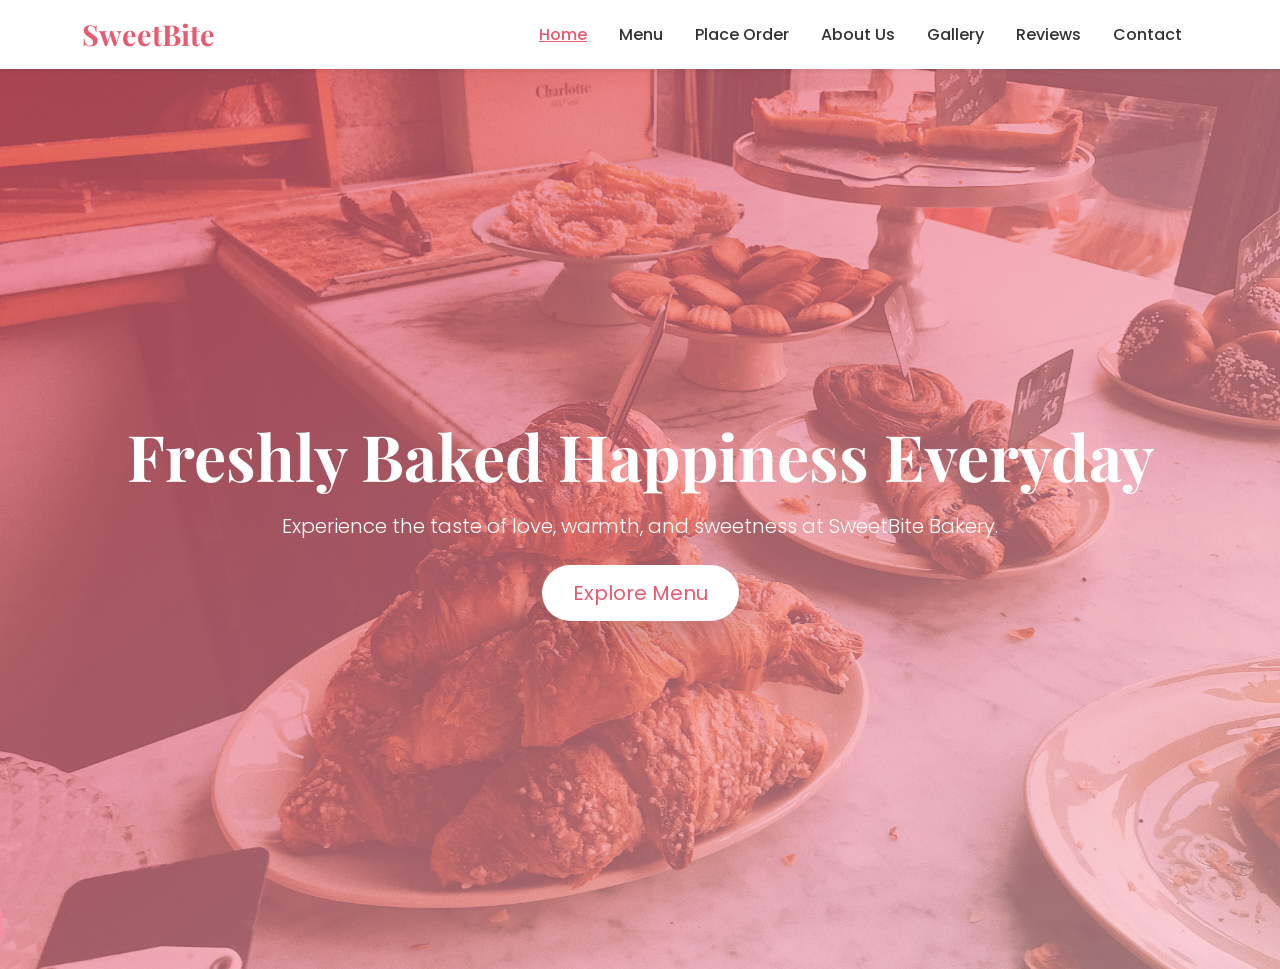
<file: sweetbite_bakery/index.html>
<!DOCTYPE html>
<html lang="en">
<head>
  <meta charset="UTF-8" />
  <meta name="viewport" content="width=device-width, initial-scale=1.0" />
  <title>SweetBite Bakery</title>

  <!-- Bootstrap CSS -->
  <link href="https://cdn.jsdelivr.net/npm/bootstrap@5.3.3/dist/css/bootstrap.min.css" rel="stylesheet">

  <!-- Google Fonts -->
  <link href="https://fonts.googleapis.com/css2?family=Poppins:wght@300;400;600&family=Playfair+Display:wght@500&display=swap" rel="stylesheet">

  <!-- Custom CSS -->
  <link rel="stylesheet" href="style.css">
</head>
<body>

  <!-- 🌟 Navbar -->
  <nav class="navbar navbar-expand-lg navbar-light bg-white shadow-sm sticky-top">
    <div class="container">
      <a class="navbar-brand fw-bold text-primary" href="index.html">SweetBite</a>
      <button class="navbar-toggler" type="button" data-bs-toggle="collapse" data-bs-target="#navbarNav">
        <span class="navbar-toggler-icon"></span>
      </button>

      <div class="collapse navbar-collapse" id="navbarNav">
        <ul class="navbar-nav ms-auto">
          <li class="nav-item"><a class="nav-link active" href="index.html">Home</a></li>
          <li class="nav-item"><a class="nav-link" href="menu.html">Menu</a></li>
          <li class="nav-item"><a class="nav-link" href="order.html">Place Order</a></li>
          <li class="nav-item"><a class="nav-link" href="about.html">About Us</a></li>
          <li class="nav-item"><a class="nav-link" href="gallery.html">Gallery</a></li>
          <li class="nav-item"><a class="nav-link" href="reviews.html">Reviews</a></li>
          <li class="nav-item"><a class="nav-link" href="contact.html">Contact</a></li>
        </ul>
      </div>
    </div>
  </nav>

  <!-- 🍞 Hero Section -->
  <section id="home" class="hero-section d-flex align-items-center text-center text-white">
    <div class="overlay"></div>
    <div class="container position-relative">
      <h1 class="display-3 fw-bold mb-3 animate-fade text-white">Freshly Baked Happiness Everyday</h1>
      <p class="lead mb-4 animate-fade-delay">Experience the taste of love, warmth, and sweetness at SweetBite Bakery.</p>
      <a href="menu.html" class="btn btn-lg btn-custom shadow-lg">Explore Menu</a>
    </div>
  </section>

  <!-- Bootstrap JS Bundle -->
  <script src="https://cdn.jsdelivr.net/npm/bootstrap@5.3.3/dist/js/bootstrap.bundle.min.js"></script>
  <script src="script.js"></script>
</body>
</html>
</file>
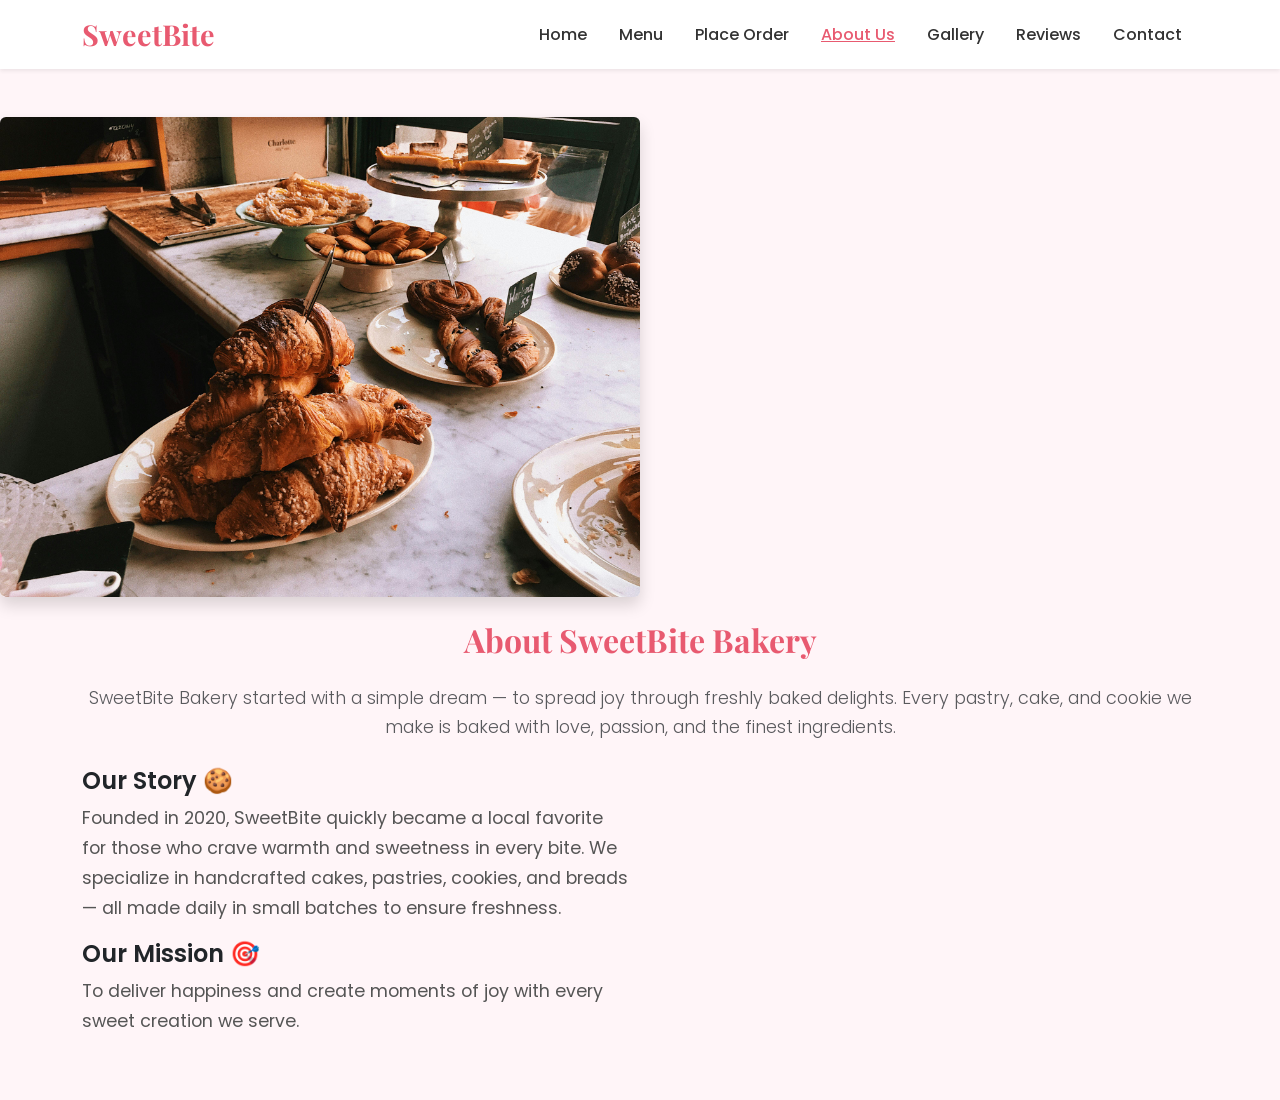
<file: sweetbite_bakery/about.html>
<!DOCTYPE html>
<html lang="en">
<head>
  <meta charset="UTF-8" />
  <meta name="viewport" content="width=device-width, initial-scale=1.0" />
  <title>About Us - SweetBite Bakery</title>
  <link href="https://cdn.jsdelivr.net/npm/bootstrap@5.3.3/dist/css/bootstrap.min.css" rel="stylesheet">
  <link href="https://fonts.googleapis.com/css2?family=Poppins:wght@300;400;600&family=Playfair+Display:wght@500&display=swap" rel="stylesheet">
  <link rel="stylesheet" href="style.css">
</head>
<body>

  <!-- Navbar -->
  <nav class="navbar navbar-expand-lg navbar-light bg-white shadow-sm sticky-top">
    <div class="container">
      <a class="navbar-brand fw-bold text-primary" href="index.html"> SweetBite</a>
      <button class="navbar-toggler" type="button" data-bs-toggle="collapse" data-bs-target="#navbarNav">
        <span class="navbar-toggler-icon"></span>
      </button>
      <div class="collapse navbar-collapse" id="navbarNav">
        <ul class="navbar-nav ms-auto">
          <li class="nav-item"><a class="nav-link" href="index.html">Home</a></li>
          <li class="nav-item"><a class="nav-link" href="menu.html">Menu</a></li>
          <li class="nav-item"><a class="nav-link" href="order.html">Place Order</a></li>
          <li class="nav-item"><a class="nav-link active" href="about.html">About Us</a></li>
          <li class="nav-item"><a class="nav-link" href="gallery.html">Gallery</a></li>
          <li class="nav-item"><a class="nav-link" href="reviews.html">Reviews</a></li>
          <li class="nav-item"><a class="nav-link" href="contact.html">Contact</a></li>
        </ul>
      </div>
    </div>
  </nav>

  <!-- About Us Section -->
  <section class="about-section py-5">
     <div class="col-md-6 mb-4">
          <img src="images/bakery-hero.jpg" class="img-fluid rounded shadow" alt="Our Bakery">
        </div>
    <div class="container text-center">
      <h2 class="fw-bold mb-4">About SweetBite Bakery</h2>
      <p class="lead mb-4 text-muted">
        SweetBite Bakery started with a simple dream — to spread joy through freshly baked delights.
        Every pastry, cake, and cookie we make is baked with love, passion, and the finest ingredients.
      </p>
      <div class="row align-items-center">
        <div class="col-md-6 text-start">
          <h4 class="fw-semibold">Our Story 🍪</h4>
          <p>
            Founded in 2020, SweetBite quickly became a local favorite for those who crave warmth and sweetness in every bite.
            We specialize in handcrafted cakes, pastries, cookies, and breads — all made daily in small batches to ensure freshness.
          </p>
          <h4 class="fw-semibold mt-3">Our Mission 🎯</h4>
          <p>To deliver happiness and create moments of joy with every sweet creation we serve.</p>
        </div>
      </div>
    </div>
  </section>

  <script src="https://cdn.jsdelivr.net/npm/bootstrap@5.3.3/dist/js/bootstrap.bundle.min.js"></script>
  <script src="script.js"></script>
</body>
</html>
</file>
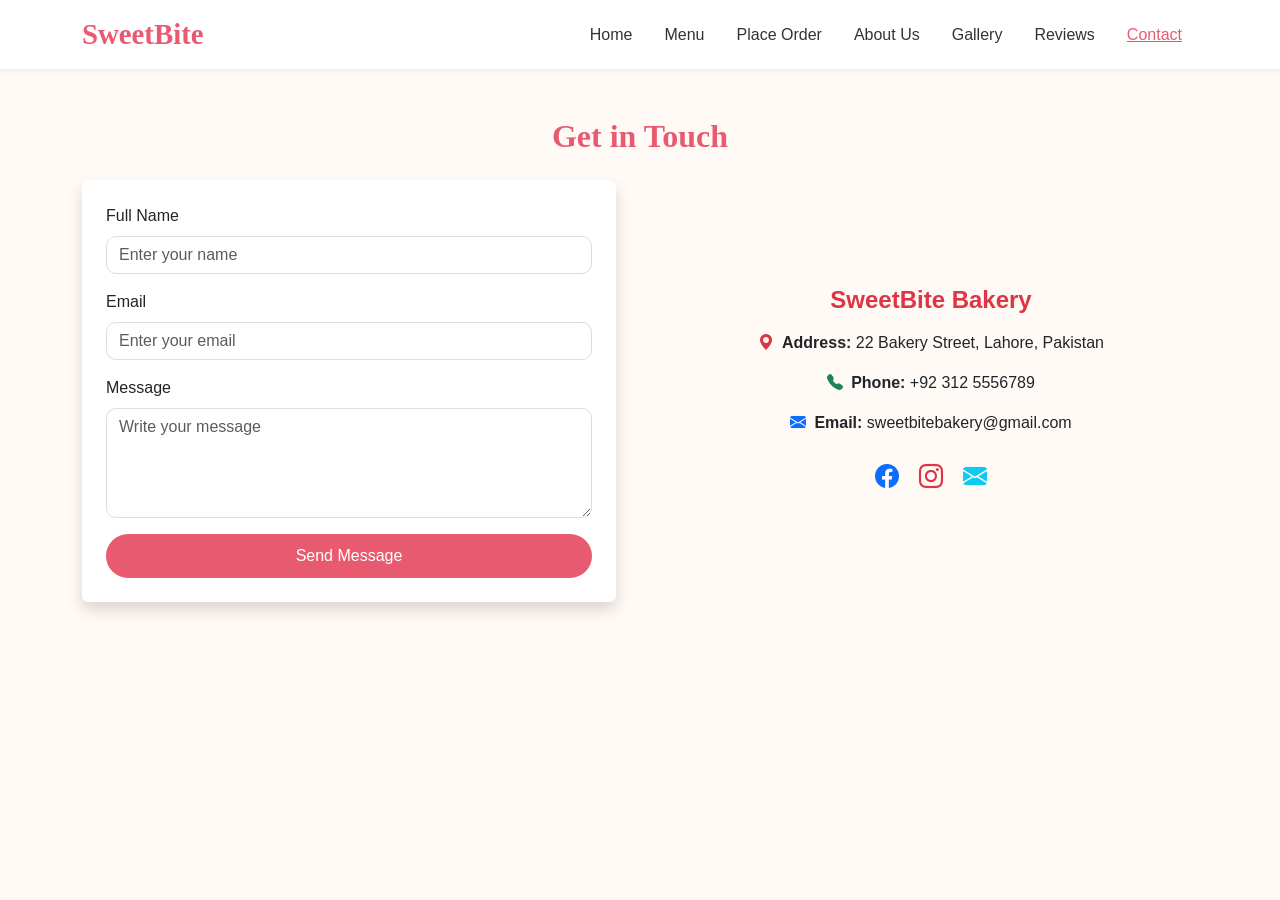
<file: sweetbite_bakery/contact.html>
<!DOCTYPE html>
<html lang="en">
<head>
  <meta charset="UTF-8">
  <meta name="viewport" content="width=device-width, initial-scale=1.0">
  <title>Contact Us - SweetBite Bakery</title>

  <!-- Bootstrap CSS -->
  <link href="https://cdn.jsdelivr.net/npm/bootstrap@5.3.3/dist/css/bootstrap.min.css" rel="stylesheet">

  <!-- Bootstrap Icons -->
  <link href="https://cdn.jsdelivr.net/npm/bootstrap-icons@1.10.5/font/bootstrap-icons.css" rel="stylesheet">

  <!-- Custom CSS -->
  <link rel="stylesheet" href="style.css">
</head>
<body>
  <!-- 🌟 Navbar -->
  <nav class="navbar navbar-expand-lg navbar-light bg-white shadow-sm sticky-top">
    <div class="container">
      <a class="navbar-brand fw-bold text-primary" href="index.html">SweetBite</a>
      <button class="navbar-toggler" type="button" data-bs-toggle="collapse" data-bs-target="#navbarNav">
        <span class="navbar-toggler-icon"></span>
      </button>
      <div class="collapse navbar-collapse" id="navbarNav">
        <ul class="navbar-nav ms-auto">
          <li class="nav-item"><a class="nav-link" href="index.html">Home</a></li>
          <li class="nav-item"><a class="nav-link" href="menu.html">Menu</a></li>
          <li class="nav-item"><a class="nav-link" href="order.html">Place Order</a></li>
          <li class="nav-item"><a class="nav-link" href="about.html">About Us</a></li>
          <li class="nav-item"><a class="nav-link" href="gallery.html">Gallery</a></li>
          <li class="nav-item"><a class="nav-link" href="reviews.html">Reviews</a></li>
          <li class="nav-item"><a class="nav-link active" href="contact.html">Contact</a></li>
        </ul>
      </div>
    </div>
  </nav>

  <!-- 📞 Contact Section -->
  <section class="contact-section py-5">
    <div class="container">
      <h2 class="text-center fw-bold mb-4">Get in Touch</h2>
      <div class="row g-5 align-items-center">
        <!-- 📝 Contact Form -->
        <div class="col-md-6">
          <form id="contactForm" class="p-4 rounded shadow bg-white">
            <div class="mb-3">
              <label class="form-label">Full Name</label>
              <input type="text" class="form-control" placeholder="Enter your name" required>
            </div>
            <div class="mb-3">
              <label class="form-label">Email</label>
              <input type="email" class="form-control" placeholder="Enter your email" required>
            </div>
            <div class="mb-3">
              <label class="form-label">Message</label>
              <textarea class="form-control" rows="4" placeholder="Write your message" required></textarea>
            </div>
            <button type="submit" class="btn btn-custom w-100">Send Message</button>
          </form>
        </div>

        <!-- 🧁 Bakery Info -->
        <div class="col-md-6 text-center">
          <h4 class="fw-bold mb-3 text-danger">SweetBite Bakery</h4>
          <p><i class="bi bi-geo-alt-fill text-danger me-2"></i><strong>Address:</strong> 22 Bakery Street, Lahore, Pakistan</p>
          <p><i class="bi bi-telephone-fill text-success me-2"></i><strong>Phone:</strong> +92 312 5556789</p>
          <p><i class="bi bi-envelope-fill text-primary me-2"></i><strong>Email:</strong> sweetbitebakery@gmail.com</p>

          <!-- 🌐 Social Links -->
          <div class="social-icons mt-4">
            <a href="#" class="me-3 text-decoration-none fs-4 text-primary"><i class="bi bi-facebook"></i></a>
            <a href="#" class="me-3 text-decoration-none fs-4 text-danger"><i class="bi bi-instagram"></i></a>
            <a href="mailto:sweetbitebakery@gmail.com" class="text-decoration-none fs-4 text-info"><i class="bi bi-envelope-fill"></i></a>
          </div>
        </div>
      </div>
    </div>
  </section>

  <!-- ✨ JS -->
  <script src="https://cdn.jsdelivr.net/npm/bootstrap@5.3.3/dist/js/bootstrap.bundle.min.js"></script>
  <script>
    document.querySelector("#contactForm").addEventListener("submit", e => {
      e.preventDefault();
      alert("Thank you for contacting SweetBite Bakery! We'll get back to you soon 🍰");
    });
  </script>
</body>
</html>
</file>
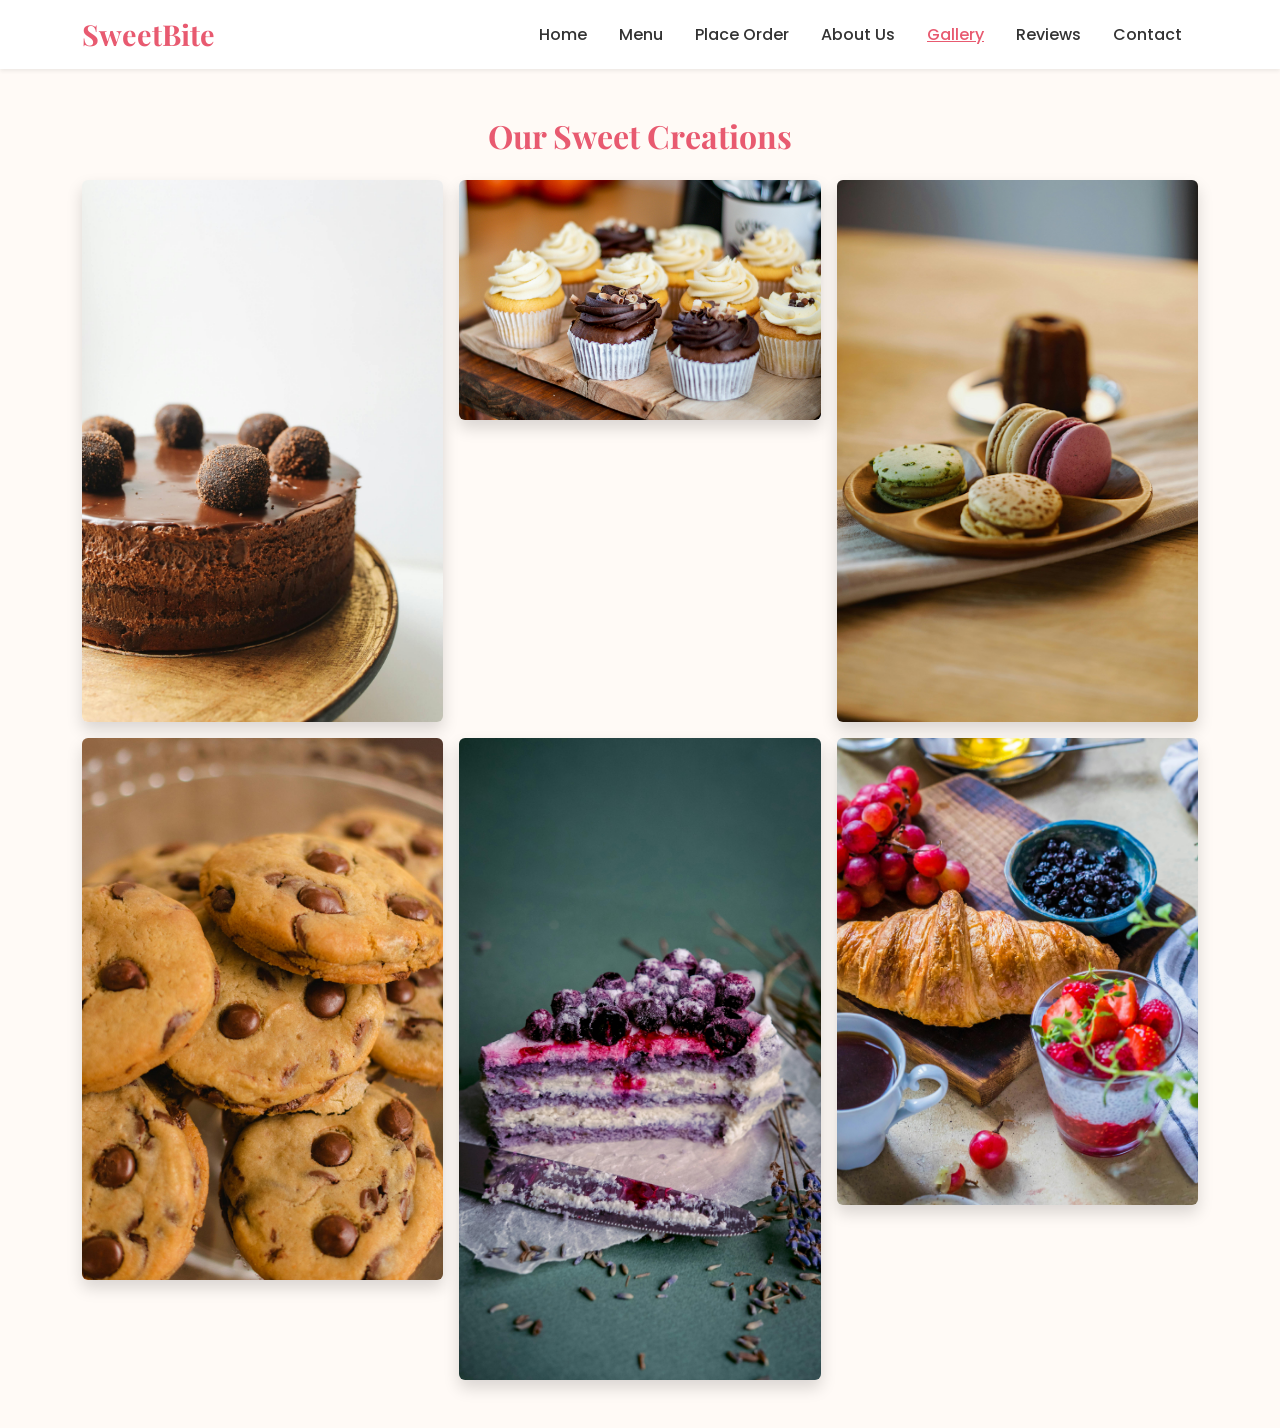
<file: sweetbite_bakery/gallery.html>
<!DOCTYPE html>
<html lang="en">
<head>
  <meta charset="UTF-8" />
  <meta name="viewport" content="width=device-width, initial-scale=1.0" />
  <title>Gallery - SweetBite Bakery</title>
  <link href="https://cdn.jsdelivr.net/npm/bootstrap@5.3.3/dist/css/bootstrap.min.css" rel="stylesheet">
  <link href="https://fonts.googleapis.com/css2?family=Poppins:wght@300;400;600&family=Playfair+Display:wght@500&display=swap" rel="stylesheet">
  <link rel="stylesheet" href="style.css">
</head>
<body>
  <nav class="navbar navbar-expand-lg navbar-light bg-white shadow-sm sticky-top">
    <div class="container">
      <a class="navbar-brand fw-bold text-primary" href="index.html">SweetBite</a>
      <button class="navbar-toggler" type="button" data-bs-toggle="collapse" data-bs-target="#navbarNav">
        <span class="navbar-toggler-icon"></span>
      </button>
      <div class="collapse navbar-collapse" id="navbarNav">
        <ul class="navbar-nav ms-auto">
          <li class="nav-item"><a class="nav-link" href="index.html">Home</a></li>
          <li class="nav-item"><a class="nav-link" href="menu.html">Menu</a></li>
          <li class="nav-item"><a class="nav-link" href="order.html">Place Order</a></li>
          <li class="nav-item"><a class="nav-link" href="about.html">About Us</a></li>
          <li class="nav-item"><a class="nav-link active" href="gallery.html">Gallery</a></li>
          <li class="nav-item"><a class="nav-link" href="reviews.html">Reviews</a></li>
          <li class="nav-item"><a class="nav-link" href="contact.html">Contact</a></li>
        </ul>
      </div>
    </div>
  </nav>

  <section class="py-5">
    <div class="container text-center">
      <h2 class="fw-bold mb-4">Our Sweet Creations</h2>
      <div class="row g-3">
        <div class="col-md-4"><img src="images/chocolate-cake.jpg" class="img-fluid rounded shadow"></div>
        <div class="col-md-4"><img src="images/cupcake.jpg" class="img-fluid rounded shadow"></div>
        <div class="col-md-4"><img src="images/macaron.jpg" class="img-fluid rounded shadow"></div>
        <div class="col-md-4"><img src="images/cookies.jpg" class="img-fluid rounded shadow"></div>
        <div class="col-md-4"><img src="images/blueberry-cake.jpg" class="img-fluid rounded shadow"></div>
        <div class="col-md-4"><img src="images/croissant.jpg" class="img-fluid rounded shadow"></div>
      </div>
    </div>
  </section>

  <script src="https://cdn.jsdelivr.net/npm/bootstrap@5.3.3/dist/js/bootstrap.bundle.min.js"></script>
  <script src="script.js"></script>
</body>
</html>
</file>
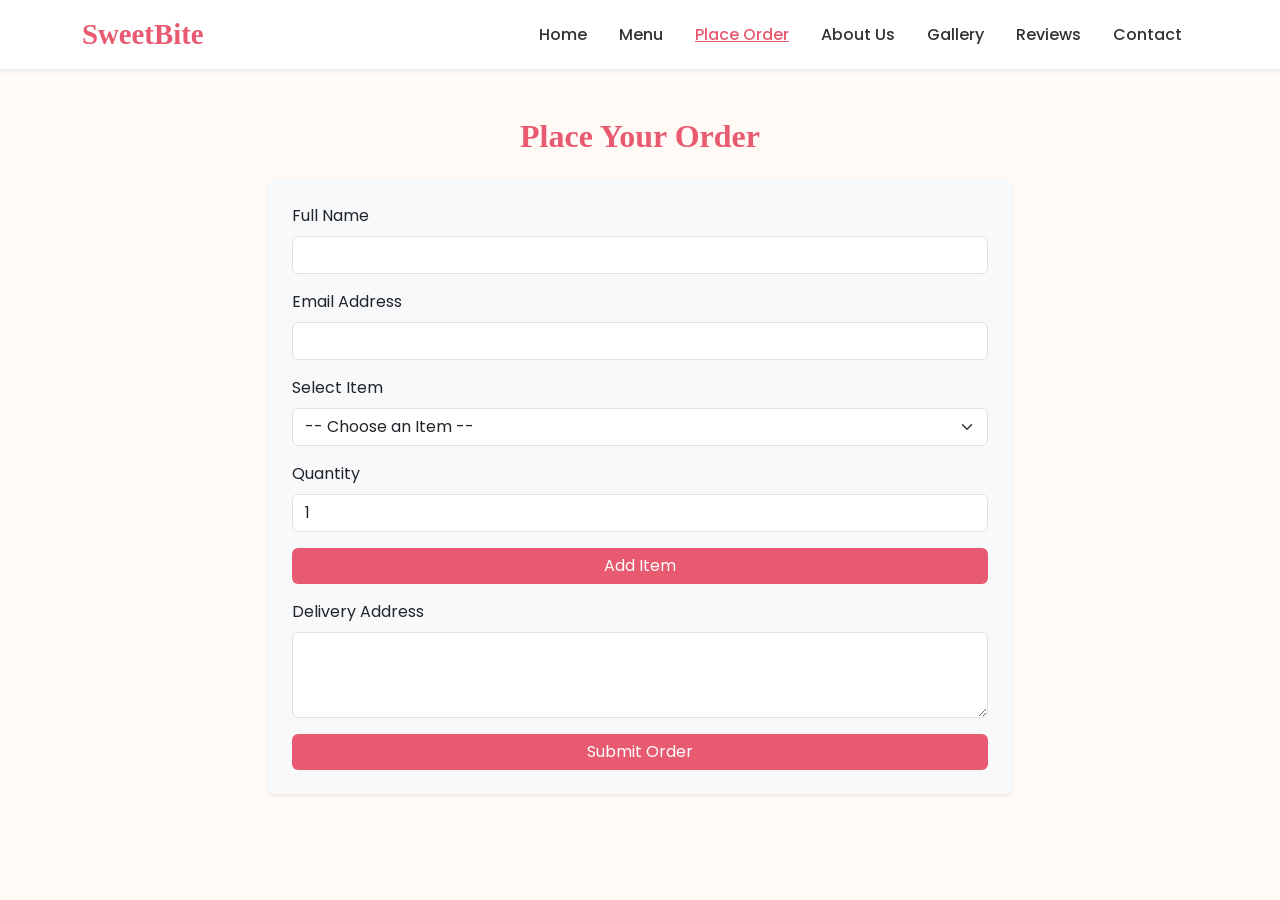
<file: sweetbite_bakery/order.html>
<!DOCTYPE html>
<html lang="en">
<head>
  <meta charset="UTF-8" />
  <meta name="viewport" content="width=device-width, initial-scale=1.0" />
  <title>Place Order | SweetBite Bakery</title>

  <!-- Bootstrap CSS -->
  <link href="https://cdn.jsdelivr.net/npm/bootstrap@5.3.3/dist/css/bootstrap.min.css" rel="stylesheet">
  <link href="https://fonts.googleapis.com/css2?family=Poppins:wght@300;400;600&display=swap" rel="stylesheet">
  <link rel="stylesheet" href="style.css">
</head>
<body>

  <!-- Navbar -->
  <nav class="navbar navbar-expand-lg navbar-light bg-white shadow-sm sticky-top">
    <div class="container">
      <a class="navbar-brand fw-bold text-primary" href="index.html">SweetBite</a>
      <button class="navbar-toggler" type="button" data-bs-toggle="collapse" data-bs-target="#navbarNav">
        <span class="navbar-toggler-icon"></span>
      </button>
      <div class="collapse navbar-collapse" id="navbarNav">
        <ul class="navbar-nav ms-auto">
          <li class="nav-item"><a class="nav-link" href="index.html">Home</a></li>
          <li class="nav-item"><a class="nav-link" href="menu.html">Menu</a></li>
          <li class="nav-item"><a class="nav-link active" href="order.html">Place Order</a></li>
          <li class="nav-item"><a class="nav-link" href="about.html">About Us</a></li>
          <li class="nav-item"><a class="nav-link" href="gallery.html">Gallery</a></li>
          <li class="nav-item"><a class="nav-link" href="reviews.html">Reviews</a></li>
          <li class="nav-item"><a class="nav-link" href="contact.html">Contact</a></li>
        </ul>
      </div>
    </div>
  </nav>

  <!-- Order Section -->
  <section class="order-section py-5">
    <div class="container">
      <h2 class="text-center mb-4 fw-bold text-brown">Place Your Order</h2>
      <form id="orderForm" class="col-md-8 mx-auto bg-light p-4 rounded shadow-sm">

        <!-- Customer Info -->
        <div class="mb-3">
          <label class="form-label">Full Name</label>
          <input type="text" id="name" class="form-control" required>
        </div>

        <div class="mb-3">
          <label class="form-label">Email Address</label>
          <input type="email" id="email" class="form-control" required>
        </div>

        <!-- Item Selection -->
        <div class="mb-3">
          <label class="form-label">Select Item</label>
          <select id="item" class="form-select">
            <option value="">-- Choose an Item --</option>
            <option value="Chocolate Cake">Chocolate Cake - PKR 1500</option>
            <option value="Cupcake">Cupcake - PKR 250</option>
            <option value="Macaron">Macaron - PKR 350</option>
            <option value="Cookies">Cookies - PKR 300</option>
            <option value="Blueberry Cake">Blueberry Cake - PKR 2000</option>
            <option value="Croissant">Croissant - PKR 500</option>
          </select>
        </div>

        <div class="mb-3">
          <label class="form-label">Quantity</label>
          <input type="number" id="quantity" class="form-control" min="1" value="1">
        </div>

        <button type="button" id="addItem" class="btn btn-order w-100 mb-3">Add Item</button>

        <!-- Cart Section -->
        <div id="cartContainer" class="bg-white p-3 rounded shadow-sm mb-3" style="display:none;">
          <h5 class="text-center text-brown mb-3">🛒 Your Cart</h5>
          <ul id="cartList" class="list-group mb-3"></ul>
          <button type="button" id="clearCart" class="btn btn-sm btn-outline-danger w-100 mt-2">Clear All Items</button>
        </div>

        <!-- Address -->
        <div class="mb-3">
          <label class="form-label">Delivery Address</label>
          <textarea id="address" class="form-control" rows="3" required></textarea>
        </div>

        <button type="submit" class="btn btn-order w-100">Submit Order</button>
      </form>
    </div>
  </section>

  <!-- JS -->
  <script src="https://cdn.jsdelivr.net/npm/bootstrap@5.3.3/dist/js/bootstrap.bundle.min.js"></script>
  <script src="script.js"></script>
</body>
</html>
</file>
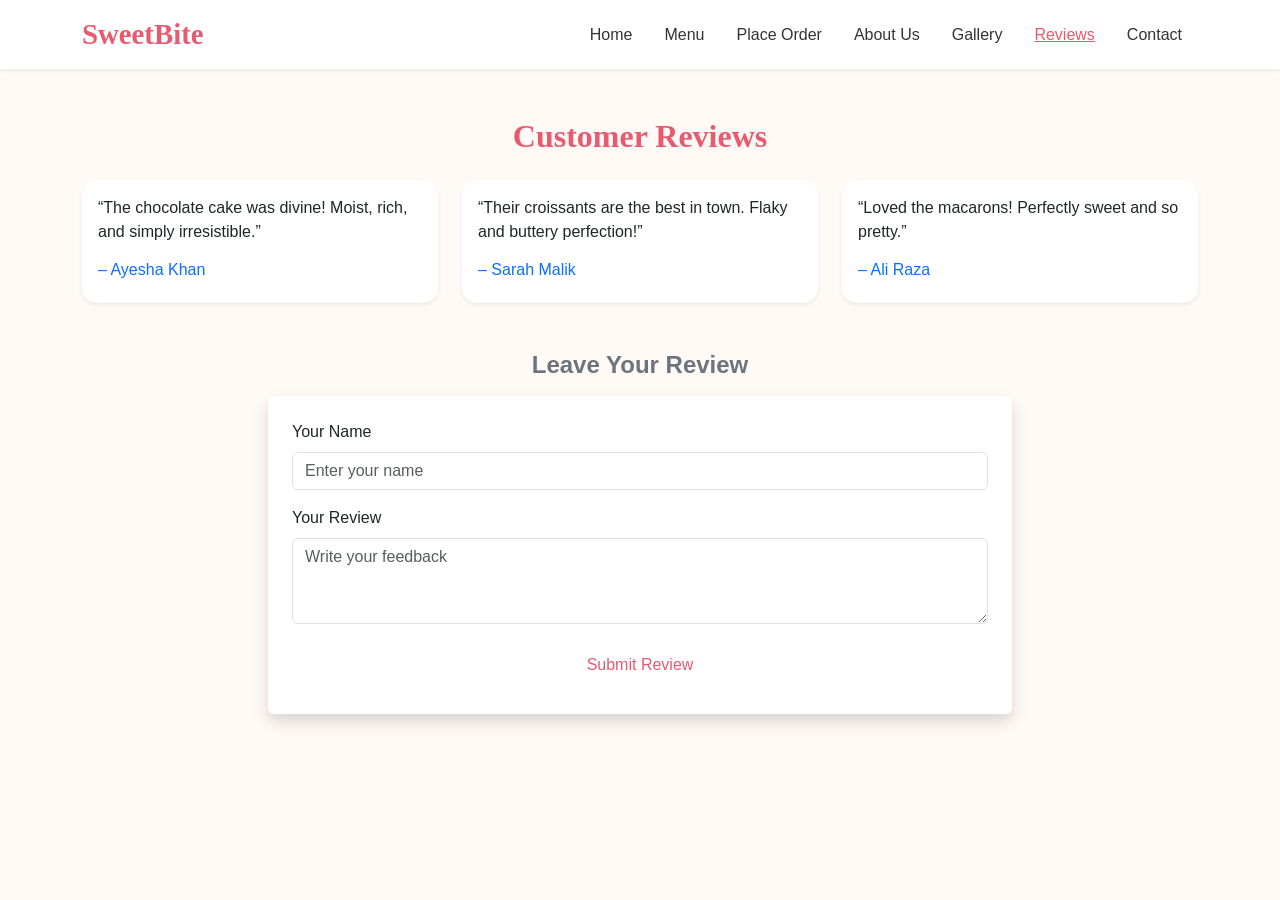
<file: sweetbite_bakery/reviews.html>
<!DOCTYPE html>
<html lang="en">
<head>
  <meta charset="UTF-8">
  <meta name="viewport" content="width=device-width, initial-scale=1.0">
  <title>Reviews - SweetBite Bakery</title>

  <!-- Bootstrap CSS -->
  <link href="https://cdn.jsdelivr.net/npm/bootstrap@5.3.3/dist/css/bootstrap.min.css" rel="stylesheet">

  <!-- Bootstrap Icons -->
  <link href="https://cdn.jsdelivr.net/npm/bootstrap-icons@1.10.5/font/bootstrap-icons.css" rel="stylesheet">

  <!-- Custom CSS -->
  <link rel="stylesheet" href="style.css">
</head>
<body>
  <!-- 🌟 Navbar -->
  <nav class="navbar navbar-expand-lg navbar-light bg-white shadow-sm sticky-top">
    <div class="container">
      <a class="navbar-brand fw-bold text-primary" href="index.html"> SweetBite</a>
      <button class="navbar-toggler" type="button" data-bs-toggle="collapse" data-bs-target="#navbarNav">
        <span class="navbar-toggler-icon"></span>
      </button>
      <div class="collapse navbar-collapse" id="navbarNav">
        <ul class="navbar-nav ms-auto">
          <li class="nav-item"><a class="nav-link" href="index.html">Home</a></li>
          <li class="nav-item"><a class="nav-link" href="menu.html">Menu</a></li>
          <li class="nav-item"><a class="nav-link" href="order.html">Place Order</a></li>
          <li class="nav-item"><a class="nav-link" href="about.html">About Us</a></li>
          <li class="nav-item"><a class="nav-link" href="gallery.html">Gallery</a></li>
          <li class="nav-item"><a class="nav-link active" href="reviews.html">Reviews</a></li>
          <li class="nav-item"><a class="nav-link" href="contact.html">Contact</a></li>
        </ul>
      </div>
    </div>
  </nav>

  <!-- 🌸 Reviews Section -->
  <section class="py-5">
    <div class="container">
      <h2 class="fw-bold text-center mb-4">Customer Reviews</h2>

      <!-- ⭐ Existing Reviews -->
      <div class="row g-4" id="reviewsList">
        <div class="col-md-4">
          <div class="card p-3 shadow-sm h-100">
            <p>“The chocolate cake was divine! Moist, rich, and simply irresistible.”</p>
            <h6 class="text-primary">– Ayesha Khan</h6>
          </div>
        </div>
        <div class="col-md-4">
          <div class="card p-3 shadow-sm h-100">
            <p>“Their croissants are the best in town. Flaky and buttery perfection!”</p>
            <h6 class="text-primary">– Sarah Malik</h6>
          </div>
        </div>
        <div class="col-md-4">
          <div class="card p-3 shadow-sm h-100">
            <p>“Loved the macarons! Perfectly sweet and so pretty.”</p>
            <h6 class="text-primary">– Ali Raza</h6>
          </div>
        </div>
      </div>

      <!-- ✍️ Add New Review -->
      <div class="mt-5">
        <h4 class="text-center fw-bold mb-3 text-secondary">Leave Your Review</h4>
        <div class="col-md-8 mx-auto">
          <form id="reviewForm" class="p-4 shadow bg-white rounded">
            <div class="mb-3">
              <label class="form-label">Your Name</label>
              <input type="text" id="name" class="form-control" placeholder="Enter your name" required>
            </div>
            <div class="mb-3">
              <label class="form-label">Your Review</label>
              <textarea id="review" class="form-control" rows="3" placeholder="Write your feedback" required></textarea>
            </div>
            <button type="submit" class="btn btn-custom w-100">Submit Review</button>
          </form>
        </div>
      </div>
    </div>
  </section>

  <!-- Bootstrap JS -->
  <script src="https://cdn.jsdelivr.net/npm/bootstrap@5.3.3/dist/js/bootstrap.bundle.min.js"></script>

  <!-- 🍰 Custom JS -->
  <script>
    const reviewForm = document.getElementById("reviewForm");
    const reviewsList = document.getElementById("reviewsList");

    reviewForm.addEventListener("submit", e => {
      e.preventDefault();

      const name = document.getElementById("name").value.trim();
      const reviewText = document.getElementById("review").value.trim();

      if (name && reviewText) {
        const col = document.createElement("div");
        col.classList.add("col-md-4");

        col.innerHTML = `
          <div class="card p-3 shadow-sm h-100">
            <p>"${reviewText}"</p>
            <h6 class="text-primary">– ${name}</h6>
          </div>
        `;

        reviewsList.prepend(col); // adds new review at the top
        reviewForm.reset();

        alert("Thank you for sharing your review 💕");
      }
    });
  </script>
</body>
</html>
</file>
<file: sweetbite_bakery/style.css>
/* -------------------------
   🌼 GENERAL PAGE SETTINGS
   ------------------------- */
body {
  font-family: 'Poppins', sans-serif; /* Font style for all text */
  scroll-behavior: smooth; /* Smooth scrolling between links */
  background-color: #fffaf6; /* Light cream background color */
  margin: 0; /* Removes default browser margin */
  padding: 0; /* Removes default padding */
}

/* ---------- Headings ---------- */
h1, h2, h3 {
  font-family: 'Playfair Display', serif; /* Stylish font for headings */
  color: #e85a70 !important; /* Pink color for all headings */
}
/* Pink Bakery Theme Button */
.btn-order {
  background-color: #e85a70 !important;
  color: #fff !important;
  border: none;
  transition: all 0.3s ease;
}

.btn-order:hover {
  background-color: #c94a5e !important;
  transform: scale(1.05);
}

/* -------------------------
   🌟 NAVIGATION BAR SECTION
   ------------------------- */
.navbar-brand {
  font-family: 'Playfair Display', serif; /* Logo font */
  font-size: 1.8rem; /* Logo text size */
  color: #e85a70 !important; /* Pink color for brand name */
}
.nav-link {
  color: #333 !important; /* Default link color (dark gray) */
  font-weight: 500; /* Slightly bold text for links */
  margin: 0 8px; /* Space between each menu item */
}
.nav-link:hover,
.nav-link.active {
  color: #e85a70 !important; /* Pink color on hover or active */
  text-decoration: underline; /* Underline when hovered */
}

/* -------------------------
   🍰 HERO / MAIN BANNER SECTION
   ------------------------- */
.hero-section {
  background: url('images/bakery-hero.jpg') center/cover no-repeat; /* Background image setup */
  height: 100vh; /* Full screen height */
  position: relative; /* Needed for overlay positioning */
  overflow: hidden; /* Hides extra parts of image */
}
.overlay {
  background: linear-gradient(to bottom right, rgba(232, 90, 112, 0.7), rgba(255, 182, 193, 0.6)); /* Pink gradient overlay */
  position: absolute; /* Covers the hero section completely */
  inset: 0; /* Shortcut for top:0; right:0; bottom:0; left:0; */
  z-index: 1; /* Places it above background but below text */
}
.hero-section .container {
  position: relative; /* Allows proper z-index stacking */
  z-index: 2; /* Ensures text is visible above overlay */
}
.hero-section h1 {
  color: #fff; /* White title text */
}

/* ---------- Buttons ---------- */
.btn-custom {
  background-color: #fff; /* White button background */
  color: #e85a70; /* Pink text color */
  border-radius: 50px; /* Round button shape */
  padding: 12px 30px; /* Button size */
  transition: all 0.3s ease; /* Smooth hover animation */
}
.btn-custom:hover {
  background-color: #e85a70; /* Pink background on hover */
  color: #fff; /* White text when hovered */
  transform: scale(1.05); /* Button grows slightly on hover */
}

/* -------------------------
   ✨ ANIMATION EFFECTS
   ------------------------- */
@keyframes fadeInUp {
  from {
    opacity: 0; /* Invisible at start */
    transform: translateY(40px); /* Slightly below position */
  }
  to {
    opacity: 1; /* Fully visible */
    transform: translateY(0); /* Moves to normal position */
  }
}
.animate-fade {
  animation: fadeInUp 1.2s ease-out forwards; /* Runs the fadeInUp animation */
}
.animate-fade-delay {
  opacity: 0; /* Hidden before animation */
  animation: fadeInUp 1.2s ease-out forwards; /* Same animation */
  animation-delay: 0.5s; /* Starts half second later */
}

/* -------------------------
   🧁 MENU SECTION (Products)
   ------------------------- */
.menu-header h1 {
  color: #e85a70; /* Pink heading color */
}
.card {
  border: none; /* Removes default border */
  border-radius: 15px; /* Rounded card corners */
  box-shadow: 0 4px 10px rgba(0,0,0,0.1); /* Soft shadow effect */
  transition: transform 0.3s ease; /* Hover movement animation */
}
.card:hover {
  transform: translateY(-5px); /* Lifts card slightly on hover */
}
.card img {
  border-top-left-radius: 15px; /* Round top-left corner */
  border-top-right-radius: 15px; /* Round top-right corner */
  height: 220px; /* Image height */
  object-fit: cover; /* Keeps image properly cropped */
}
.btn-order {
  background-color: #e85a70; /* Pink order button */
  color: white; /* White text */
  border: none; /* Removes default border */
  transition: 0.3s; /* Hover transition */
}
.btn-order:hover {
  background-color: #d94862; /* Darker pink on hover */
  transform: scale(1.05); /* Slight zoom */
}

/* -------------------------
   🧡 ABOUT US SECTION
   ------------------------- */
.about-section {
  padding: 80px 0; /* Space above and below */
  background-color: #fff5f8; /* Very light pink background */
}
.about-section h2 {
  color: #e85a70; /* Pink title */
  font-weight: 700; /* Bold heading */
}
.about-section p {
  color: #555; /* Dark gray paragraph text */
  font-size: 1.1rem; /* Slightly large font for readability */
  line-height: 1.7; /* Comfortable spacing between lines */
}
.about-img {
  border-radius: 15px; /* Rounded image corners */
  width: 100%; /* Full width of column */
  box-shadow: 0 4px 12px rgba(0,0,0,0.1); /* Soft shadow */
}

/* -------------------------
   🖼️ GALLERY SECTION
   ------------------------- */
.gallery-section {
  padding: 80px 0; /* Top & bottom spacing */
  background-color: #fffaf6; /* Light cream background */
}
.gallery-section h2 {
  color: #e85a70; /* Pink heading */
  margin-bottom: 40px; /* Space below heading */
}
.gallery-item {
  position: relative; /* Allows image animation */
  overflow: hidden; /* Hides overflowed image parts */
  border-radius: 12px; /* Rounded image edges */
  transition: transform 0.4s ease; /* Smooth hover zoom */
}
.gallery-item img {
  width: 100%; /* Full width image */
  height: 250px; /* Fixed height */
  object-fit: cover; /* Keeps proportions nicely */
  border-radius: 12px; /* Rounded corners */
}
.gallery-item:hover {
  transform: scale(1.05); /* Slight zoom effect */
}

/* -------------------------
   ⭐ CUSTOMER REVIEWS SECTION
   ------------------------- */
.reviews-section {
  padding: 80px 0;
  background-color: #fff5f8; /* Light pink background */
}
.reviews-section h2 {
  color: #e85a70;
  margin-bottom: 50px;
}
.review-card {
  background-color: #fff; /* White background for cards */
  border-radius: 15px; /* Rounded corners */
  box-shadow: 0 4px 10px rgba(0,0,0,0.1); /* Soft shadow */
  padding: 25px; /* Inner spacing */
  text-align: center; /* Centered text */
  transition: transform 0.3s ease; /* Hover animation */
}
.review-card:hover {
  transform: translateY(-5px); /* Lift on hover */
}
.review-card p {
  color: #555; /* Gray review text */
  font-style: italic; /* Italic feedback text */
}
.review-card .reviewer {
  margin-top: 15px;
  font-weight: 600;
  color: #e85a70; /* Pink reviewer name */
}

/* -------------------------
   📞 CONTACT US SECTION
   ------------------------- */
.contact-section {
  padding: 80px 0;
  background-color: #fffaf6; /* Cream background */
}
.contact-section h2 {
  color: #e85a70;
  margin-bottom: 40px; /* Space below heading */
}
.contact-section form {
  background-color: #fff; /* White form box */
  padding: 40px; /* Inner space */
  border-radius: 15px; /* Rounded edges */
  box-shadow: 0 4px 15px rgba(0,0,0,0.1); /* Light shadow */
}
.contact-section input,
.contact-section textarea {
  border-radius: 10px; /* Rounded input boxes */
  border: 1px solid #ddd; /* Light gray border */
}
.contact-section button {
  background-color: #e85a70; /* Pink send button */
  border: none; /* Removes default border */
  color: #fff; /* White text */
  border-radius: 30px; /* Round button edges */
  padding: 10px 25px; /* Size of button */
  transition: 0.3s; /* Hover animation */
}
.contact-section button:hover {
  background-color: #d94862; /* Darker pink on hover */
}

/* -------------------------
   📱 RESPONSIVE DESIGN (Mobile)
   ------------------------- */
@media (max-width: 768px) {
  .hero-section {
    height: 70vh; /* Smaller banner height on mobile */
  }
  .about-section img {
    margin-bottom: 20px; /* Space below image */
  }
  .card img {
    height: 180px; /* Smaller product images */
  }
  .gallery-item img {
    height: 180px; /* Smaller gallery images */
  }
}
</file>
